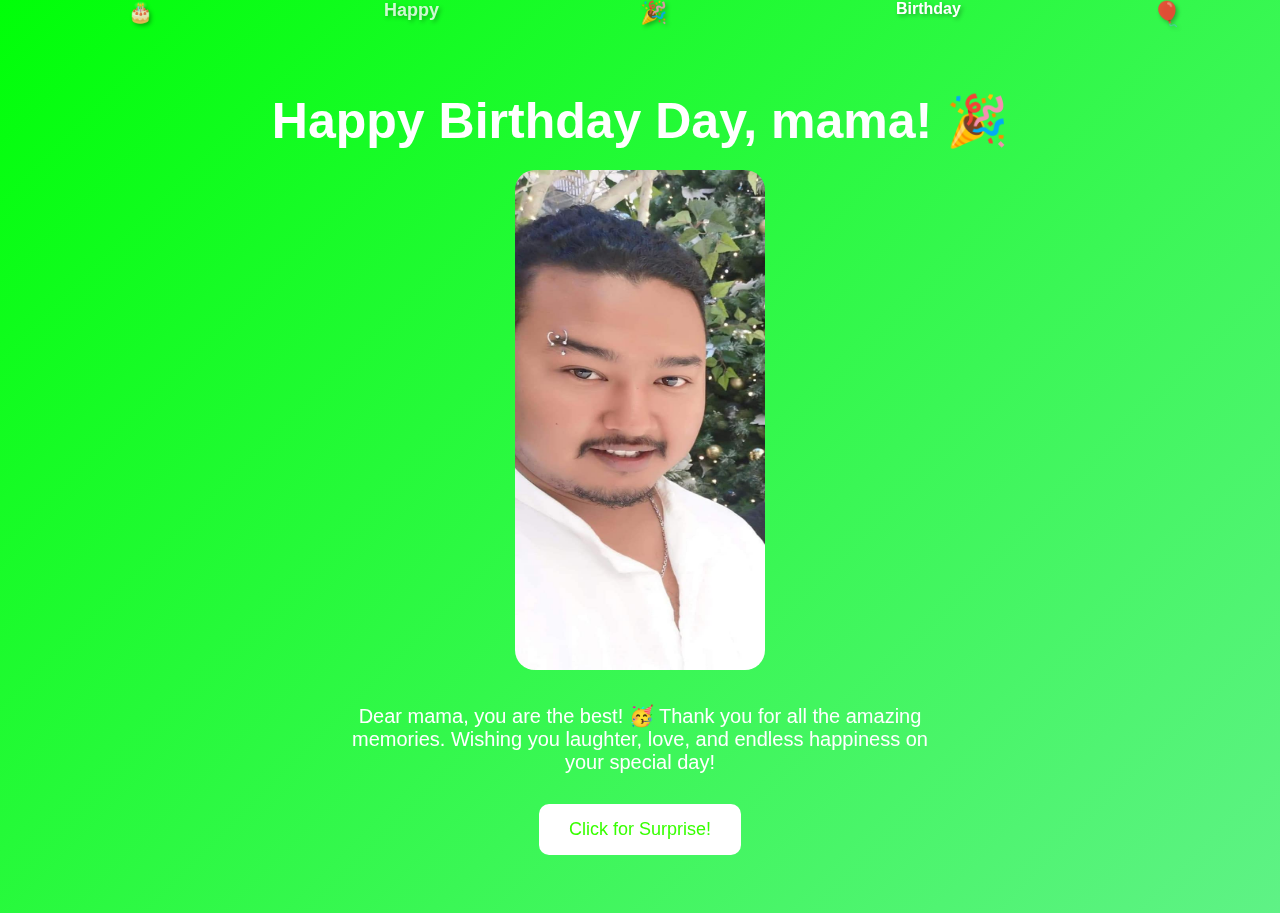
<file: Index.html>
<!DOCTYPE html>
<head>
    <meta charset="UTF-8">
    <meta name="viewport" content="width=device-width, initial-scale=1.0">
    <title>Happy Birthday mama!</title>
    <link rel="stylesheet" href="style.css">
</head>
<body id="body1">
    <!-- Birthday Themed Floating Particles -->
    <div class="particles">
        <div class="particle">🎂</div>
        <div class="particle">Happy</div>
        <div class="particle">🎉</div>
        <div class="particle">Birthday</div>
        <div class="particle">🎈</div>
    </div>
    
    <h1>Happy Birthday Day,
    mama! 🎉</h1>
    <img src="sudhir.jpg" height="500px" alt="Birthday Cake">
    <p>Dear mama, you are the best! 🥳 Thank you for all the amazing memories.  
       Wishing you laughter, love, and endless happiness on your special day!</p>
       
      <a href="index2.html" >
      <button class="button" onclick="alert('I am very great full to have u as my mama!')"> 
      Click for Surprise!
      </button>
      </a>
    
</body>
</html>
</file>
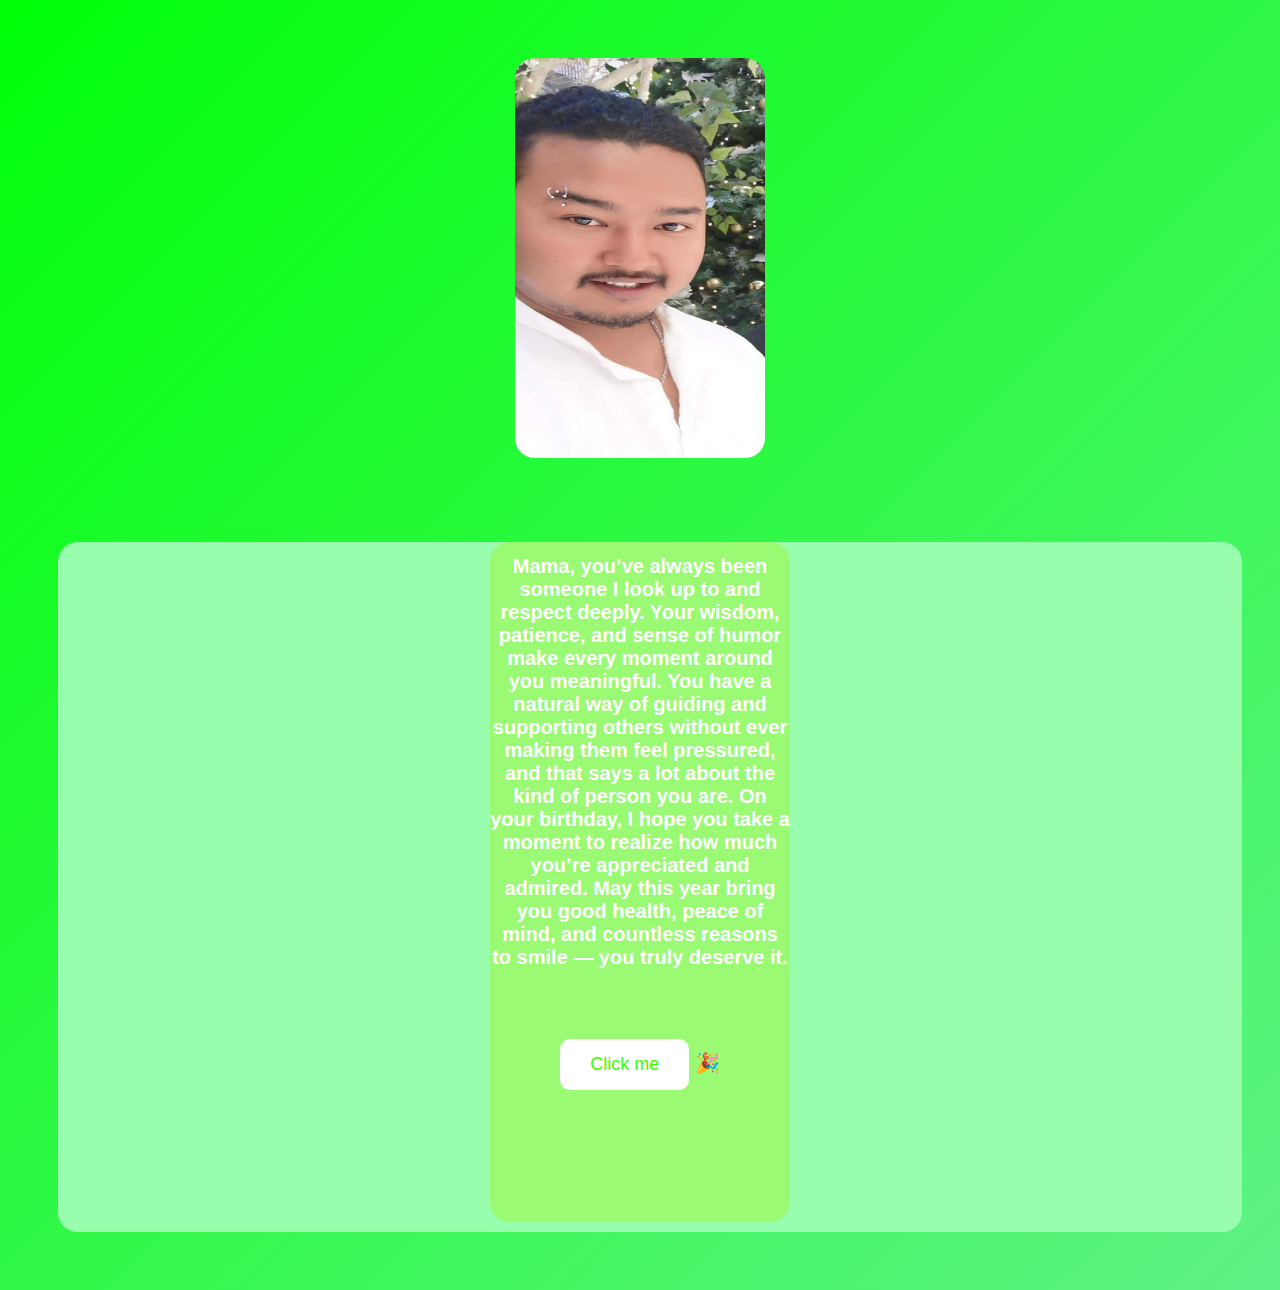
<file: Index2.html>
<!DOCTYPE html>
<html lang="en">
<head>
  <meta charset="UTF-8">
  <meta name="viewport" content="width=device-width, initial-scale=1.0">
  <meta http-equiv="X-UA-Compatible" content="ie=edge">
  <link rel="stylesheet" href="style.css">
  <title>Document</title>
</head>
<body id="body1">
  <img src="sudhir.jpg" height="400px">
  <div class="qc">
    <div class="quote">
      <h1 id="q">
       Mama, you’ve always been someone I look up to and respect deeply. Your wisdom, patience, and sense of humor make every moment around you meaningful. You have a natural way of guiding and supporting others without ever making them feel pressured, and that says a lot about the kind of person you are. On your birthday, I hope you take a moment to realize how much you’re appreciated and admired. May this year bring you good health, peace of mind, and countless reasons to smile — you truly deserve it.
        
      </h1>
      <br><br>
      <h1 id="q">
        <button class="button" onclick="alert('Mama, you are an incredible person! Wishing you all the best on your special day!')"> 
      Click me
      
      </button>
        🎉
      </h1>
  
  </div>
  <br>
  
  
  <br><br><br><br><br>
  
</body>
</html>
</file>
<file: style.css>
#body1 {
    font-family: 'Arial', sans-serif;
    text-align: center;
    background: linear-gradient(135deg, #00ff08, #5ff286);
    color: #fff;
    padding: 50px;
}

h1 {
    font-size: 50px;
    margin-bottom: 20px;
}

p {
    font-size: 20px;
    max-width: 600px;
    margin: 0 auto 30px auto;
}

img {
    width: 250px;
    border-radius: 20px;
    margin-bottom: 30px;
}

.button {
    background-color: #fff;
    color: #37ff00;
    padding: 15px 30px;
    border: none;
    border-radius: 10px;
    font-size: 18px;
    cursor: pointer;
    transition: 0.3s;
}

.button:hover {
    background-color: #6fffbe;
    color: #fff;
}


  


.qc{
  background-color: rgb(152, 254, 174);
  position: relative;
  z-index: 12;
  height: 680px;
  width: 100%;
  border-radius: 0;
  align-items: center;
  display: flex;
  justify-content: center;
  margin-top: 50px;
  border-radius: 20px;
  padding-bottom: 10px;
  padding-right: 20px;

}

.quote{
    background-color: rgb(154, 250, 116);
  position: absolute;
  z-index: 12;
  height: 680px;
  width: 300px;
  border-radius:20px ;
}

#q{
    font-size: 20px;
    margin-bottom: 20px;
    font-style: serif;
    
}

/* Birthday Themed Floating Particles */
.particles {
    position: fixed;
    top: 0;
    left: 0;
    width: 100%;
    height: 100%;
    pointer-events: none;
    z-index: -1;
    overflow: hidden;
}

.particle {
    position: absolute;
    color: rgba(255, 255, 255, 0.8);
    font-size: 16px;
    font-weight: bold;
    text-shadow: 2px 2px 4px rgba(0, 0, 0, 0.3);
    animation: birthdayFloat 5s infinite linear;
}

/* 5 particles spread across full screen (1% to 100%) */
.particle:nth-child(1) { left: 10%; animation-delay: 0s; font-size: 20px; }
.particle:nth-child(2) { left: 30%; animation-delay: 1s; font-size: 18px; }
.particle:nth-child(3) { left: 50%; animation-delay: 2s; font-size: 22px; }
.particle:nth-child(4) { left: 70%; animation-delay: 3s; font-size: 16px; }
.particle:nth-child(5) { left: 90%; animation-delay: 4s; font-size: 24px; }

/* Different colors for variety */
.particle:nth-child(odd) { color: rgba(255, 182, 193, 0.9); }
.particle:nth-child(3n) { color: rgba(255, 218, 185, 0.9); }
.particle:nth-child(4n) { color: rgba(255, 255, 255, 1); }

/* Faster birthday float animation */
@keyframes birthdayFloat {
    0% {
        transform: translateY(100vh) rotate(0deg) scale(0.5);
        opacity: 0;
    }
    10% {
        opacity: 1;
    }
    50% {
        transform: translateY(50vh) rotate(180deg) scale(1);
        opacity: 1;
    }
    90% {
        opacity: 1;
    }
    100% {
        transform: translateY(-10vh) rotate(360deg) scale(0.8);
        opacity: 0;
    }
}
</file>
